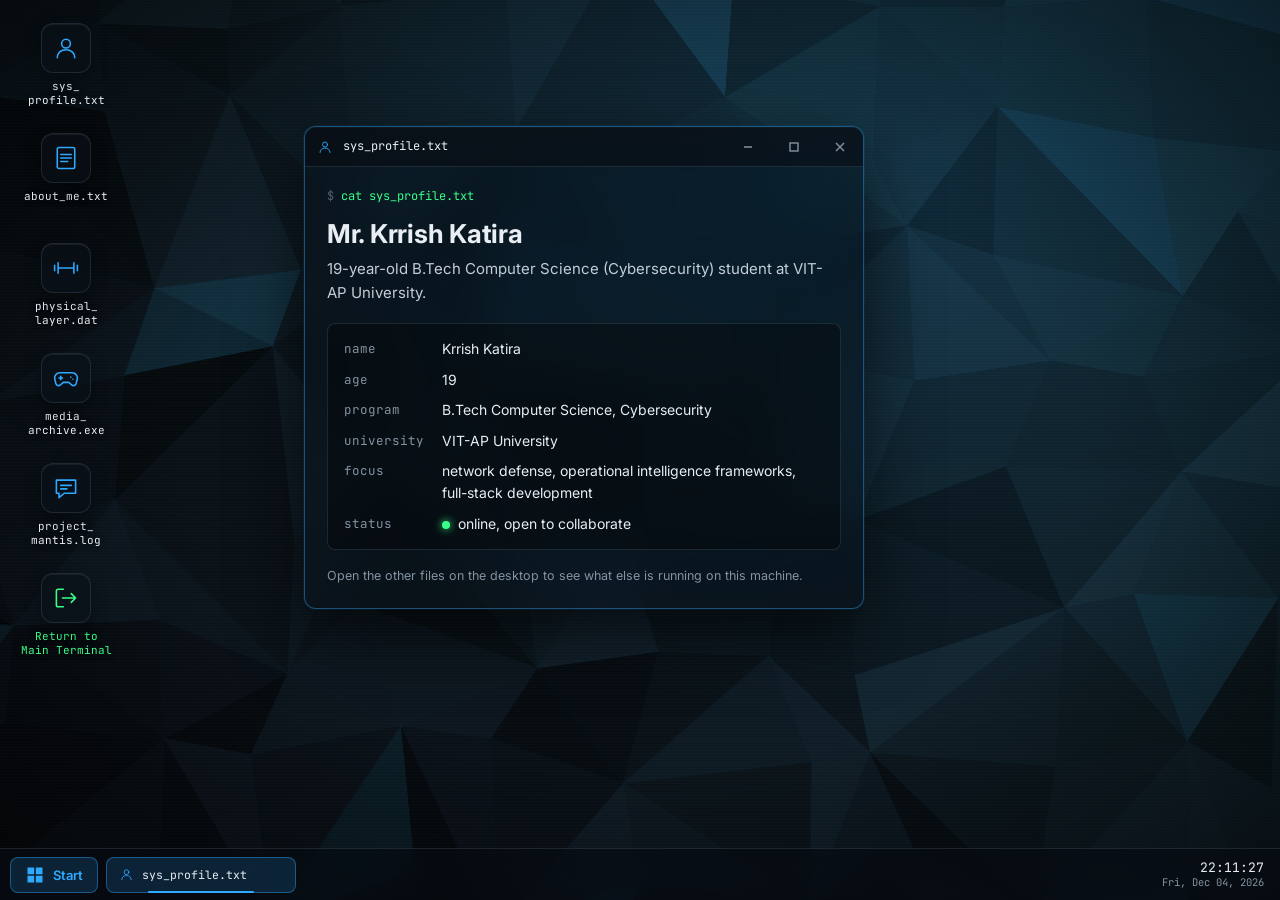
<file: about.html>
<!DOCTYPE html>
<html lang="en">
<head>
<meta charset="UTF-8">
<meta name="viewport" content="width=device-width, initial-scale=1.0, viewport-fit=cover">
<title>About | Krrish Katira</title>
<meta name="description" content="About Krrish Katira, presented as an interactive desktop environment.">
<meta name="theme-color" content="#05080b">

<!-- Fonts (same as main portfolio) -->
<link rel="preconnect" href="https://fonts.googleapis.com">
<link rel="preconnect" href="https://fonts.gstatic.com" crossorigin>
<link href="https://fonts.googleapis.com/css2?family=Inter:wght@400;500;600;700&family=JetBrains+Mono:wght@400;500;600;700&display=swap" rel="stylesheet">

<link rel="stylesheet" href="about.css">
</head>
<body>

<!-- Wallpaper: low-poly facets are painted on this canvas by about.js -->
<canvas id="wallpaper" aria-hidden="true"></canvas>
<div class="wall-fx" aria-hidden="true"></div>

<!-- ============ DESKTOP ============ -->
<main class="desktop" id="desktop" aria-label="Desktop">
  <nav class="desktop-icons" aria-label="Desktop files">

    <button class="d-icon" type="button" data-app="profile" data-title="sys_profile.txt">
      <span class="d-tile">
        <svg viewBox="0 0 32 32" fill="none" stroke="currentColor" stroke-width="1.8" stroke-linecap="round" stroke-linejoin="round" aria-hidden="true"><circle cx="16" cy="11" r="5"/><path d="M6 27c0-5.5 4.5-9 10-9s10 3.5 10 9"/></svg>
      </span>
      <span class="d-label">sys_<wbr>profile.txt</span>
    </button>

    <button class="d-icon" type="button" data-app="desc" data-title="about_me.txt">
      <span class="d-tile">
        <!-- Document icon to replace the terminal icon -->
        <svg viewBox="0 0 32 32" fill="none" stroke="currentColor" stroke-width="1.8" stroke-linecap="round" stroke-linejoin="round" aria-hidden="true"><rect x="6" y="4" width="20" height="24" rx="2"/><path d="M10 12h12M10 16h12M10 20h8"/></svg>
      </span>
      <span class="d-label">about_<wbr>me.txt</span>
    </button>

    <button class="d-icon" type="button" data-app="physical" data-title="physical_layer.dat">
      <span class="d-tile">
        <svg viewBox="0 0 32 32" fill="none" stroke="currentColor" stroke-width="1.8" stroke-linecap="round" stroke-linejoin="round" aria-hidden="true"><path d="M3 13v6M7 10v12M25 10v12M29 13v6M7 16h18"/></svg>
      </span>
      <span class="d-label">physical_<wbr>layer.dat</span>
    </button>

    <button class="d-icon" type="button" data-app="media" data-title="media_archive.exe">
      <span class="d-tile">
        <svg viewBox="0 0 32 32" fill="none" stroke="currentColor" stroke-width="1.8" stroke-linecap="round" stroke-linejoin="round" aria-hidden="true"><path d="M9 10h14a6 6 0 0 1 5.8 7.5l-1.3 5a3 3 0 0 1-5 1.3L19 21h-6l-3.5 2.8a3 3 0 0 1-5-1.3l-1.3-5A6 6 0 0 1 9 10z"/><path d="M10 14v4M8 16h4M21.5 15h.01M24 17.5h.01"/></svg>
      </span>
      <span class="d-label">media_<wbr>archive.exe</span>
    </button>

    <button class="d-icon" type="button" data-app="comms" data-title="project_mantis.log">
      <span class="d-tile">
        <!-- Kept the terminal icon, but updated the label -->
        <svg viewBox="0 0 32 32" fill="none" stroke="currentColor" stroke-width="1.8" stroke-linecap="round" stroke-linejoin="round" aria-hidden="true"><path d="M5 7h22v15H14l-6 5v-5H5z"/><path d="M10 13h12M10 17h7"/></svg>
      </span>
      <span class="d-label">project_<wbr>mantis.log</span>
    </button>

    <a class="d-icon d-icon-exit" href="index.html">
      <span class="d-tile">
        <svg viewBox="0 0 32 32" fill="none" stroke="currentColor" stroke-width="1.8" stroke-linecap="round" stroke-linejoin="round" aria-hidden="true"><path d="M13 6H7a2 2 0 0 0-2 2v16a2 2 0 0 0 2 2h6"/><path d="M12 16h15M22 11l5 5-5 5"/></svg>
      </span>
      <span class="d-label">Return to Main Terminal</span>
    </a>

  </nav>
</main>

<!-- Open windows live here -->
<div id="windows" aria-live="polite"></div>

<!-- ============ START MENU ============ -->
<div class="start-menu" id="startMenu" aria-hidden="true">
  <p class="start-head">krrish@krrish</p>
  <ul class="start-list" id="startList"></ul>
  <a class="start-exit" href="index.html">
    <svg viewBox="0 0 32 32" width="18" height="18" fill="none" stroke="currentColor" stroke-width="2" stroke-linecap="round" stroke-linejoin="round" aria-hidden="true"><path d="M13 6H7a2 2 0 0 0-2 2v16a2 2 0 0 0 2 2h6"/><path d="M12 16h15M22 11l5 5-5 5"/></svg>
    Return to Main Terminal
  </a>
</div>

<!-- ============ TASKBAR ============ -->
<footer class="taskbar" id="taskbar">
  <button class="start-btn" id="startBtn" type="button" aria-label="Open start menu" aria-expanded="false" aria-controls="startMenu">
    <svg viewBox="0 0 24 24" width="20" height="20" fill="currentColor" aria-hidden="true"><path d="M3 3h8v8H3zM13 3h8v8h-8zM3 13h8v8H3zM13 13h8v8h-8z"/></svg>
    <span>Start</span>
  </button>

  <div class="task-items" id="taskItems" role="toolbar" aria-label="Open windows"></div>

  <div class="clock" aria-live="off">
    <span class="clock-time" id="clockTime">--:--:--</span>
    <span class="clock-date" id="clockDate">---</span>
  </div>
</footer>


<!-- =====================================================
     WINDOW CONTENT TEMPLATES (cloned by about.js)
     ===================================================== -->

<!-- 1. sys_profile.txt -->
<template id="tpl-profile">
  <p class="prompt">cat sys_profile.txt</p>
  <h1 class="doc-name">Mr. Krrish Katira</h1>
  <p class="doc-lede">19-year-old B.Tech Computer Science (Cybersecurity) student at VIT-AP University.</p>

  <dl class="kv">
    <dt>name</dt><dd>Krrish Katira</dd>
    <dt>age</dt><dd>19</dd>
    <dt>program</dt><dd>B.Tech Computer Science, Cybersecurity</dd>
    <dt>university</dt><dd>VIT-AP University</dd>
    <dt>focus</dt><dd>network defense, operational intelligence frameworks, full-stack development</dd>
    <dt>status</dt><dd><span class="dot"></span>online, open to collaborate</dd>
  </dl>

  <p class="hint">Open the other files on the desktop to see what else is running on this machine.</p>
</template>

<!-- 2. about_me.txt -->
<template id="tpl-desc">
  <p class="prompt">cat about_me.txt</p>
  <div class="text-doc" style="font-family: var(--font-sans); font-size: 14px; line-height: 1.7; color: #cfd9e2; padding: 4px 8px;">
    
    <p style="margin-bottom: 16px;">As a Computer Science professional specializing in cybersecurity, my core focus is on network defense, operational intelligence, and robust software architecture. My technical background is rooted in exploring the mechanics of systems security—leveraging tools like Kali Linux and actively engaging with deep-dive technical communities. I am driven by a dual mandate: engineering secure applications from the ground up and continuously optimizing hardware and digital environments.</p>
    
    <p style="margin-bottom: 16px;">I thrive on translating theoretical concepts into functional, real-world utility. Recently, I have architected and deployed full-stack inventory management systems, seamlessly integrating complex databases with intuitive graphical user interfaces, alongside engineering robust platforms that handle end-to-end flight booking logic. Beyond individual development, I help lead technical initiatives within a security-focused hacking chapter, collaborating with peers to deconstruct and neutralize emerging vulnerabilities.</p>
    
    <p>Off-screen, my discipline translates into a structured weightlifting routine and playing football. I am an avid traveler with a deep appreciation for historical architecture, always scoping out my next global destination. Whether I am custom-configuring desktop environments, reviving legacy hardware, or winding down with a game, I stay immersed in technology. I am always open to discussing cybersecurity trends, CTFs, or collaborative builds—feel free to initiate a handshake.</p>
    
  </div>
</template>

<!-- 3. physical_layer.dat -->
<template id="tpl-physical">
  <p class="prompt">./physical_layer --read</p>
  <p class="doc-lede">Back under the bar after a two-year hiatus. Rebuilding the base, one session at a time.</p>

  <h2 class="sec">Weekly split</h2>
  <div class="table-wrap">
    <table class="data" id="splitTable">
      <thead><tr><th>Day</th><th>Focus</th><th>Main lifts</th><th class="num">Sets</th></tr></thead>
      <tbody>
        <tr data-day="1"><td>Mon</td><td>Push</td><td>Bench, overhead press, dips</td><td class="num">16</td></tr>
        <tr data-day="2"><td>Tue</td><td>Pull</td><td>Rows, pull-ups, curls</td><td class="num">16</td></tr>
        <tr data-day="3"><td>Wed</td><td>Legs</td><td>Squat, Romanian deadlift, calves</td><td class="num">18</td></tr>
        <tr data-day="4" class="rest"><td>Thu</td><td>Rest</td><td>Walk and mobility</td><td class="num">0</td></tr>
        <tr data-day="5"><td>Fri</td><td>Upper</td><td>Incline press, lat pulldown, lateral raises</td><td class="num">15</td></tr>
        <tr data-day="6"><td>Sat</td><td>Lower + core</td><td>Deadlift, lunges, planks</td><td class="num">15</td></tr>
        <tr data-day="0" class="rest"><td>Sun</td><td>Rest</td><td>Full recovery</td><td class="num">0</td></tr>
      </tbody>
    </table>
  </div>

  <h2 class="sec">Nutrition, today</h2>
  <div class="macro">
    <div class="macro-row">
      <span class="macro-name">Calories</span>
      <div class="bar"><span style="width:78%"></span></div>
      <span class="macro-val">2,100 / 2,700 kcal</span>
    </div>
    <div class="macro-row">
      <span class="macro-name">Protein</span>
      <div class="bar bar-green"><span style="width:81%"></span></div>
      <span class="macro-val">130 / 160 g</span>
    </div>
    <div class="macro-row">
      <span class="macro-name">Carbs</span>
      <div class="bar"><span style="width:76%"></span></div>
      <span class="macro-val">260 / 340 g</span>
    </div>
    <div class="macro-row">
      <span class="macro-name">Fat</span>
      <div class="bar"><span style="width:84%"></span></div>
      <span class="macro-val">63 / 75 g</span>
    </div>
  </div>
  <p class="hint">Mock data for layout purposes. Targets follow a slight surplus for lean gain.</p>
</template>

<!-- 4. media_archive.exe -->
<template id="tpl-media">
  <p class="prompt">./media_archive --list --updates</p>
  <p class="doc-lede">Recent installs and the games I'm currently into.</p>

  <div class="games">
    <article class="game" data-pct="0">
      <div class="cover cover-wwm" aria-hidden="true"><span>WWM</span></div>
      <div class="game-info">
        <h2>Forza Horizon 6</h2>
        <p class="meta">Arcade, open world racing</p>
        <div class="bar"><span style="width:0%"></span></div>
        <p class="status"><span class="status-text">Update queued, 12.4 GB</span><span class="pct">0%</span></p>
        <button class="btn" type="button" data-update>Run update</button>
      </div>
    </article>

    <article class="game" data-pct="62">
      <div class="cover cover-spidey" aria-hidden="true"><span>SM</span></div>
      <div class="game-info">
        <h2>Spider-Man</h2>
        <p class="meta">Action-adventure</p>
        <div class="bar"><span style="width:62%"></span></div>
        <p class="status"><span class="status-text">Update paused, 3.1 GB</span><span class="pct">62%</span></p>
        <button class="btn" type="button" data-update>Resume update</button>
      </div>
    </article>
  </div>

  <h2 class="sec">Update files</h2>
  <div class="table-wrap">
    <table class="data">
      <thead><tr><th>File</th><th>Title</th><th class="num">Size</th></tr></thead>
      <tbody>
        <tr><td>val_update.pak</td><td>Valorant</td><td class="num">2.4 GB</td></tr>
        <tr><td>gtav_patch.bin</td><td>GTA-V</td><td class="num">3.1 GB</td></tr>
      </tbody>
    </table>
  </div>
  <p class="hint">Progress is simulated. Press the buttons to watch the queue drain.</p>
</template>

<!-- 5. project_mantis.log -->
<template id="tpl-comms">
<div class="term" role="log">
  <p class="log" style="--i:0"><span class="t">[19:42:01]</span> <span class="lvl">INFO</span>  MANTIS daemon initializing...</p>
  <p class="log" style="--i:1"><span class="t">[19:42:03]</span> <span class="lvl ok">OK</span>    biomechanical_chassis connected on ttyACM0</p>
  <p class="log" style="--i:2"><span class="t">[19:42:09]</span> <span class="lvl">WARN</span>  This project is <span class="mask">CLASSIFIED</span></p>
  <p class="log tr" style="--i:3"><span class="t">[19:42:07]</span> <span class="lvl">DATA</span>  servo_array: 5/5 responsive, max_torque=12Nm</p>
  <p class="log" style="--i:4"><span class="t">[19:42:09]</span> <span class="lvl">WARN</span>  grip_pressure spike detected <span class="mask">(94%)</span></p>
  <p class="log" style="--i:5"><span class="t">[19:42:09]</span> <span class="lvl">INFO</span>  triggering tactile feedback dampening routine</p>
  <p class="log" style="--i:6"><span class="t">[19:42:11]</span> <span class="lvl ok">OK</span>    dampening applied, articulation stabilized</p>
  <p class="log cursor" style="--i:7"><span class="t">[19:42:12]</span> <span class="lvl">IDLE</span>  awaiting neuromuscular input<span class="caret"></span></p>
</div>
</template>

<!-- GSAP is optional: about.js falls back to CSS-free instant transitions if the CDN fails -->
<script src="https://cdnjs.cloudflare.com/ajax/libs/gsap/3.12.5/gsap.min.js" defer></script>
<script src="about.js" defer></script>
</body>
</html>
</file>
<file: about.css>
/* =========================================================
   About | Desktop environment
   Tokens match the main portfolio (style.css)
   ========================================================= */
:root{
  --void:      #05080b;
  --charcoal:  #0d1319;
  --glass:     rgba(12, 18, 25, 0.58);
  --glass-hi:  rgba(18, 26, 35, 0.72);
  --border:    rgba(148, 176, 199, 0.16);
  --border-hi: rgba(47, 168, 255, 0.42);
  --mist:      #e8eef3;
  --steel:     #8493a1;
  --steel-dim: #576270;
  --pulse:     #2fa8ff;
  --pulse-dim: rgba(47, 168, 255, 0.16);
  --signal:    #39ff8a;
  --signal-dim:rgba(57, 255, 138, 0.16);
  --danger:    #ff5c5c;
  --amber:     #ffc857;

  --font-sans: 'Inter', -apple-system, BlinkMacSystemFont, 'Segoe UI', sans-serif;
  --font-mono: 'JetBrains Mono', 'SFMono-Regular', Consolas, monospace;

  --task-h: 52px;
  --radius: 12px;
  --radius-sm: 8px;
  --blur: blur(22px) saturate(150%);
}

*, *::before, *::after{ box-sizing: border-box; }
html, body{ height: 100%; }
body{
  margin: 0;
  background: var(--void);
  color: var(--mist);
  font-family: var(--font-sans);
  font-size: 15px;
  line-height: 1.6;
  overflow: hidden;
  -webkit-font-smoothing: antialiased;
  -webkit-tap-highlight-color: transparent;
}
a{ color: inherit; text-decoration: none; }
button{ font-family: inherit; color: inherit; cursor: pointer; }
h1, h2, p, dl, dd, ul{ margin: 0; padding: 0; }
ul{ list-style: none; }

:focus-visible{ outline: 2px solid var(--pulse); outline-offset: 2px; }

/* =========================================================
   Wallpaper
   ========================================================= */
#wallpaper{
  position: fixed; inset: 0;
  width: 100%; height: 100%;
  z-index: 0;
  background: var(--void);
}
.wall-fx{
  position: fixed; inset: 0;
  z-index: 1;
  pointer-events: none;
  background:
    radial-gradient(ellipse at 72% 18%, rgba(47,168,255,0.12), transparent 55%),
    radial-gradient(ellipse at center, transparent 50%, rgba(0,0,0,0.6) 100%),
    repeating-linear-gradient(to bottom, rgba(255,255,255,0.014) 0 1px, transparent 1px 3px);
}

/* =========================================================
   Desktop icons
   ========================================================= */
.desktop{
  position: fixed;
  inset: 0 0 var(--task-h) 0;
  z-index: 2;
}
.desktop-icons{
  position: absolute;
  top: 14px; left: 14px; bottom: 14px;
  display: grid;
  grid-auto-flow: column;
  grid-template-rows: repeat(auto-fill, 104px);
  grid-auto-columns: 104px;
  gap: 6px;
  align-content: start;
}
.d-icon{
  display: flex;
  flex-direction: column;
  align-items: center;
  gap: 6px;
  width: 104px; height: 104px;
  padding: 8px 4px;
  background: transparent;
  border: 1px solid transparent;
  border-radius: var(--radius-sm);
  text-align: center;
  transition: background .15s, border-color .15s;
}
.d-icon:hover{ background: rgba(148,176,199,0.09); border-color: var(--border); }
.d-icon.is-selected{ background: var(--pulse-dim); border-color: var(--border-hi); }
.d-tile{
  display: grid; place-items: center;
  width: 50px; height: 50px;
  border-radius: 12px;
  background: var(--glass);
  border: 1px solid var(--border);
  -webkit-backdrop-filter: var(--blur); backdrop-filter: var(--blur);
  color: var(--pulse);
  box-shadow: inset 0 1px 0 rgba(255,255,255,0.06), 0 6px 16px rgba(0,0,0,0.35);
}
.d-tile svg{ width: 28px; height: 28px; }
.d-label{
  font-family: var(--font-mono);
  font-size: 11px;
  line-height: 1.3;
  color: var(--mist);
  overflow-wrap: break-word;
  text-shadow: 0 1px 6px rgba(0,0,0,0.9);
}
.d-icon-exit .d-tile{ color: var(--signal); }
.d-icon-exit .d-label{ color: var(--signal); }

/* =========================================================
   Windows
   ========================================================= */
#windows{
  position: fixed;
  inset: 0 0 var(--task-h) 0;
  z-index: 3;
  pointer-events: none;
}
.win{
  position: absolute;
  display: flex;
  flex-direction: column;
  width: min(700px, calc(100vw - 16px));
  max-height: calc(100% - 16px);
  background: var(--glass);
  -webkit-backdrop-filter: var(--blur); backdrop-filter: var(--blur);
  border: 1px solid var(--border);
  border-radius: var(--radius);
  box-shadow: 0 18px 50px rgba(0,0,0,0.55), inset 0 1px 0 rgba(255,255,255,0.05);
  overflow: hidden;
  pointer-events: auto;
  will-change: transform, opacity;
}
.win[data-app="media"], .win[data-app="physical"]{ width: min(760px, calc(100vw - 16px)); }
.win[data-app="desc"]{ width: min(620px, calc(100vw - 16px)); }
.win[data-app="profile"]{ width: min(560px, calc(100vw - 16px)); }

.win.is-active{
  border-color: var(--border-hi);
  box-shadow: 0 24px 70px rgba(0,0,0,0.65), 0 0 0 1px rgba(47,168,255,0.10), inset 0 1px 0 rgba(255,255,255,0.07);
}
.win.is-min{ display: none; }
.win.is-max{
  left: 0 !important; top: 0 !important;
  width: 100% !important; height: 100% !important;
  max-height: none;
  border-radius: 0;
  border-width: 0;
}

/* Title bar: title on the LEFT, controls on the RIGHT (Windows layout) */
.win-bar{
  display: flex;
  align-items: center;
  gap: 10px;
  height: 40px;
  padding: 0 0 0 12px;
  background: rgba(8, 12, 17, 0.55);
  border-bottom: 1px solid var(--border);
  cursor: grab;
  user-select: none;
  touch-action: none;
}
.win.is-dragging .win-bar{ cursor: grabbing; }
.win.is-max .win-bar{ cursor: default; }
.win-ico{ display: grid; place-items: center; color: var(--pulse); }
.win-ico svg{ width: 16px; height: 16px; }
.win-title{
  flex: 1;
  min-width: 0;
  font-family: var(--font-mono);
  font-size: 12px;
  color: var(--steel);
  white-space: nowrap; overflow: hidden; text-overflow: ellipsis;
}
.win.is-active .win-title{ color: var(--mist); }

.win-ctrls{
  display: flex;
  margin-left: auto;   /* pins the button group to the right edge */
  height: 100%;
}
.wc{
  display: grid; place-items: center;
  width: 46px; height: 100%;
  background: transparent;
  border: 0;
  color: var(--steel);
  transition: background .12s, color .12s;
}
.wc svg{ width: 12px; height: 12px; }
.wc:hover{ background: rgba(148,176,199,0.14); color: var(--mist); }
.wc-close:hover{ background: #e5484d; color: #fff; }
.wc:focus-visible{ outline-offset: -3px; }

.win-body{
  flex: 1;
  min-height: 0;
  overflow: auto;
  padding: 20px 22px 22px;
  scrollbar-width: thin;
  scrollbar-color: rgba(148,176,199,0.3) transparent;
}

/* ---------- Shared content styles ---------- */
.prompt{
  font-family: var(--font-mono);
  font-size: 12px;
  color: var(--signal);
  margin-bottom: 12px;
}
.prompt::before{ content: "$ "; color: var(--steel-dim); }
.doc-name{ font-size: 26px; line-height: 1.2; font-weight: 700; letter-spacing: -0.01em; margin-bottom: 8px; }
.doc-lede{ color: #c3ced8; max-width: 60ch; margin-bottom: 18px; }
.hint{ font-size: 12.5px; color: var(--steel); margin-top: 16px; max-width: 62ch; }
.sec{
  font-size: 13px; font-weight: 600; color: var(--mist);
  margin: 22px 0 10px;
  padding-bottom: 6px;
  border-bottom: 1px solid var(--border);
}

.kv{
  display: grid;
  grid-template-columns: max-content 1fr;
  gap: 8px 18px;
  padding: 14px 16px;
  background: rgba(5,8,11,0.45);
  border: 1px solid var(--border);
  border-radius: var(--radius-sm);
  font-size: 14px;
}
.kv dt{ font-family: var(--font-mono); font-size: 12.5px; color: var(--steel); padding-top: 1px; }
.kv dd{ color: var(--mist); }
.dot{
  display: inline-block; width: 8px; height: 8px; margin-right: 8px;
  border-radius: 50%; background: var(--signal);
  box-shadow: 0 0 8px var(--signal);
}

/* Code / script */
.code{
  margin: 0;
  padding: 16px 18px;
  background: rgba(5,8,11,0.6);
  border: 1px solid var(--border);
  border-radius: var(--radius-sm);
  font-family: var(--font-mono);
  font-size: 12.5px;
  line-height: 1.7;
  color: #cfd9e2;
  overflow-x: auto;
  tab-size: 2;
}
.code .c{ color: var(--steel-dim); font-style: italic; }
.code .k{ color: #c792ea; }
.code .s{ color: #a5e075; }
.code .v{ color: var(--amber); }
.code .f{ color: var(--pulse); }
.code .ok{ color: var(--signal); }

/* Tables */
.table-wrap{ overflow-x: auto; border: 1px solid var(--border); border-radius: var(--radius-sm); }
.data{ width: 100%; border-collapse: collapse; font-size: 13.5px; }
.data th, .data td{ padding: 9px 14px; text-align: left; white-space: nowrap; }
.data th{
  font-weight: 500; font-size: 12px; color: var(--steel);
  background: rgba(5,8,11,0.45);
  border-bottom: 1px solid var(--border);
}
.data td{ border-bottom: 1px solid rgba(148,176,199,0.08); }
.data tbody tr:last-child td{ border-bottom: 0; }
.data .num{ text-align: right; font-family: var(--font-mono); }
.data tr.rest td{ color: var(--steel); }
.data tr.today td{ background: var(--pulse-dim); }
.data tr.today td:first-child{ box-shadow: inset 3px 0 0 var(--pulse); color: var(--pulse); font-weight: 600; }

/* Bars */
.bar{
  height: 8px;
  background: rgba(148,176,199,0.12);
  border-radius: 99px;
  overflow: hidden;
}
.bar > span{
  display: block; height: 100%;
  background: var(--pulse);
  border-radius: inherit;
  transition: width .25s linear;
}
.bar-green > span{ background: var(--signal); }

.macro{ display: grid; gap: 12px; }
.macro-row{
  display: grid;
  grid-template-columns: 74px 1fr 150px;
  align-items: center;
  gap: 14px;
  font-size: 13.5px;
}
.macro-name{ color: var(--steel); }
.macro-val{ font-family: var(--font-mono); font-size: 12.5px; text-align: right; }

/* Games */
.games{ display: grid; grid-template-columns: repeat(auto-fit, minmax(280px, 1fr)); gap: 14px; }
.game{
  display: flex; gap: 14px;
  padding: 14px;
  background: rgba(5,8,11,0.45);
  border: 1px solid var(--border);
  border-radius: var(--radius-sm);
}
.cover{
  flex: none;
  display: grid; place-items: center;
  width: 84px; height: 112px;
  border-radius: 8px;
  border: 1px solid var(--border);
  font-family: var(--font-mono); font-weight: 700; font-size: 18px; letter-spacing: 0.06em;
  color: rgba(255,255,255,0.9);
}
.cover-wwm{ background: linear-gradient(155deg, #12384a 0%, #0a1620 60%, #1c6e73 130%); }
.cover-spidey{ background: linear-gradient(155deg, #4a1220 0%, #0d1319 60%, #1f4f8f 130%); }
.game-info{ flex: 1; min-width: 0; display: flex; flex-direction: column; gap: 6px; }
.game-info h2{ font-size: 15px; font-weight: 600; line-height: 1.3; }
.meta{ font-size: 12.5px; color: var(--steel); }
.status{ display: flex; justify-content: space-between; gap: 8px; font-size: 12px; color: var(--steel); }
.pct{ font-family: var(--font-mono); color: var(--mist); }
.btn{
  align-self: flex-start;
  margin-top: auto;
  padding: 6px 14px;
  font-size: 12.5px; font-weight: 500;
  background: var(--pulse-dim);
  border: 1px solid var(--border-hi);
  border-radius: 6px;
  transition: background .15s;
}
.btn:hover:not(:disabled){ background: rgba(47,168,255,0.28); }
.btn:disabled{ cursor: default; color: var(--signal); background: var(--signal-dim); border-color: rgba(57,255,138,0.35); }
.game.is-done .bar > span{ background: var(--signal); }

/* Terminal log */
.term{
  padding: 16px 18px;
  background: rgba(2,4,6,0.7);
  border: 1px solid var(--border);
  border-radius: var(--radius-sm);
  font-family: var(--font-mono);
  font-size: 12.5px;
  line-height: 1.75;
  color: #b8c5d1;
  overflow-x: auto;
}
.log{
  white-space: pre-wrap;
  overflow-wrap: anywhere;
  opacity: 0;
  animation: logIn .25s ease forwards;
  animation-delay: calc(var(--i) * 140ms);
}
.log .t{ color: var(--steel-dim); }
.log .lvl{ display: inline-block; min-width: 4.2ch; color: var(--pulse); }
.log .lvl.ok{ color: var(--signal); }
.log .mask{ color: var(--amber); }
.log.fr{ color: var(--mist); }
.log.tr{ color: var(--steel); }
.caret{
  display: inline-block; width: 8px; height: 14px; margin-left: 4px;
  background: var(--signal); vertical-align: -2px;
  animation: blink 1s steps(2) infinite;
}
@keyframes logIn{ from{ opacity: 0; transform: translateY(4px); } to{ opacity: 1; transform: none; } }
@keyframes blink{ 50%{ opacity: 0; } }

/* =========================================================
   Taskbar
   ========================================================= */
.taskbar{
  position: fixed; left: 0; right: 0; bottom: 0;
  height: var(--task-h);
  z-index: 50;
  display: flex;
  align-items: center;
  gap: 8px;
  padding: 0 10px env(safe-area-inset-bottom, 0);
  background: rgba(8, 12, 17, 0.66);
  -webkit-backdrop-filter: var(--blur); backdrop-filter: var(--blur);
  border-top: 1px solid var(--border);
}
.start-btn{
  display: flex; align-items: center; gap: 8px;
  height: 36px; padding: 0 14px;
  font-size: 13px; font-weight: 600;
  color: var(--pulse);
  background: var(--pulse-dim);
  border: 1px solid var(--border-hi);
  border-radius: 8px;
  transition: background .15s;
}
.start-btn:hover, .start-btn[aria-expanded="true"]{ background: rgba(47,168,255,0.28); }

.task-items{
  flex: 1;
  display: flex; align-items: center; gap: 6px;
  min-width: 0;
  height: 100%;
  overflow-x: auto;
  scrollbar-width: none;
}
.task-items::-webkit-scrollbar{ display: none; }
.task{
  position: relative;
  display: flex; align-items: center; gap: 8px;
  flex: 0 1 190px;
  min-width: 44px;
  height: 36px; padding: 0 12px;
  background: rgba(148,176,199,0.07);
  border: 1px solid var(--border);
  border-radius: 8px;
  font-family: var(--font-mono); font-size: 11.5px;
  color: var(--steel);
  transition: background .15s, color .15s;
}
.task:hover{ background: rgba(148,176,199,0.14); color: var(--mist); }
.task svg{ flex: none; width: 15px; height: 15px; color: var(--pulse); }
.task span{ overflow: hidden; text-overflow: ellipsis; white-space: nowrap; }
.task::after{
  content: ""; position: absolute; left: 22%; right: 22%; bottom: -1px; height: 2px;
  background: var(--steel-dim); border-radius: 2px;
}
.task.is-active{ color: var(--mist); background: var(--pulse-dim); border-color: var(--border-hi); }
.task.is-active::after{ background: var(--pulse); }
.task.is-min{ opacity: .7; }
.task.is-min::after{ left: 40%; right: 40%; }

.clock{
  display: flex; flex-direction: column; align-items: flex-end;
  padding: 0 6px;
  font-family: var(--font-mono);
  line-height: 1.25;
  text-align: right;
}
.clock-time{ font-size: 13px; color: var(--mist); }
.clock-date{ font-size: 10.5px; color: var(--steel); }

/* =========================================================
   Start menu
   ========================================================= */
.start-menu{
  position: fixed;
  left: 10px; bottom: calc(var(--task-h) + 8px);
  z-index: 60;
  width: 290px;
  padding: 10px;
  background: var(--glass-hi);
  -webkit-backdrop-filter: var(--blur); backdrop-filter: var(--blur);
  border: 1px solid var(--border-hi);
  border-radius: var(--radius);
  box-shadow: 0 20px 60px rgba(0,0,0,0.6);
  opacity: 0; visibility: hidden; transform: translateY(10px);
  transition: opacity .18s, transform .18s, visibility 0s .18s;
}
.start-menu.is-open{ opacity: 1; visibility: visible; transform: none; transition: opacity .18s, transform .18s; }
.start-head{ padding: 6px 10px 10px; font-family: var(--font-mono); font-size: 12px; color: var(--steel); border-bottom: 1px solid var(--border); margin-bottom: 6px; }
.start-list button, .start-exit{
  display: flex; align-items: center; gap: 12px;
  width: 100%;
  padding: 9px 10px;
  background: transparent; border: 0; border-radius: 8px;
  font-family: var(--font-mono); font-size: 12.5px; text-align: left;
}
.start-list button:hover, .start-exit:hover{ background: var(--pulse-dim); }
.start-list svg{ width: 18px; height: 18px; color: var(--pulse); }
.start-exit{ margin-top: 6px; border-top: 1px solid var(--border); border-radius: 0 0 8px 8px; padding-top: 12px; color: var(--signal); }

/* =========================================================
   Mobile: windows snap to full screen
   ========================================================= */
@media (max-width: 700px){
  .win{
    left: 0 !important; top: 0 !important;
    width: 100% !important; height: 100% !important;
    max-height: none;
    border-radius: 0; border-width: 0;
  }
  .win-bar{ cursor: default; }
  .wc-max{ display: none; }
  .wc{ width: 52px; }
  .win-body{ padding: 16px 16px 20px; }

  .start-btn span{ display: none; }
  .start-btn{ padding: 0 11px; }
  .task{ flex: 0 0 auto; padding: 0 10px; }
  .task span{ display: none; }
  .clock-date{ display: none; }

  .desktop-icons{ grid-template-rows: repeat(auto-fill, 96px); grid-auto-columns: 92px; top: 10px; left: 8px; }
  .d-icon{ width: 92px; height: 96px; }

  .kv{ grid-template-columns: 1fr; gap: 2px; }
  .kv dt{ margin-top: 8px; }
  .kv dt:first-child{ margin-top: 0; }
  .macro-row{ grid-template-columns: 1fr; gap: 4px; }
  .macro-val{ text-align: left; }
  .game{ flex-direction: column; }
  .cover{ width: 100%; height: 72px; }
}

@media (prefers-reduced-motion: reduce){
  *{ animation-duration: 0.01ms !important; animation-delay: 0ms !important; transition-duration: 0.01ms !important; }
  .log{ opacity: 1; }
}
</file>
